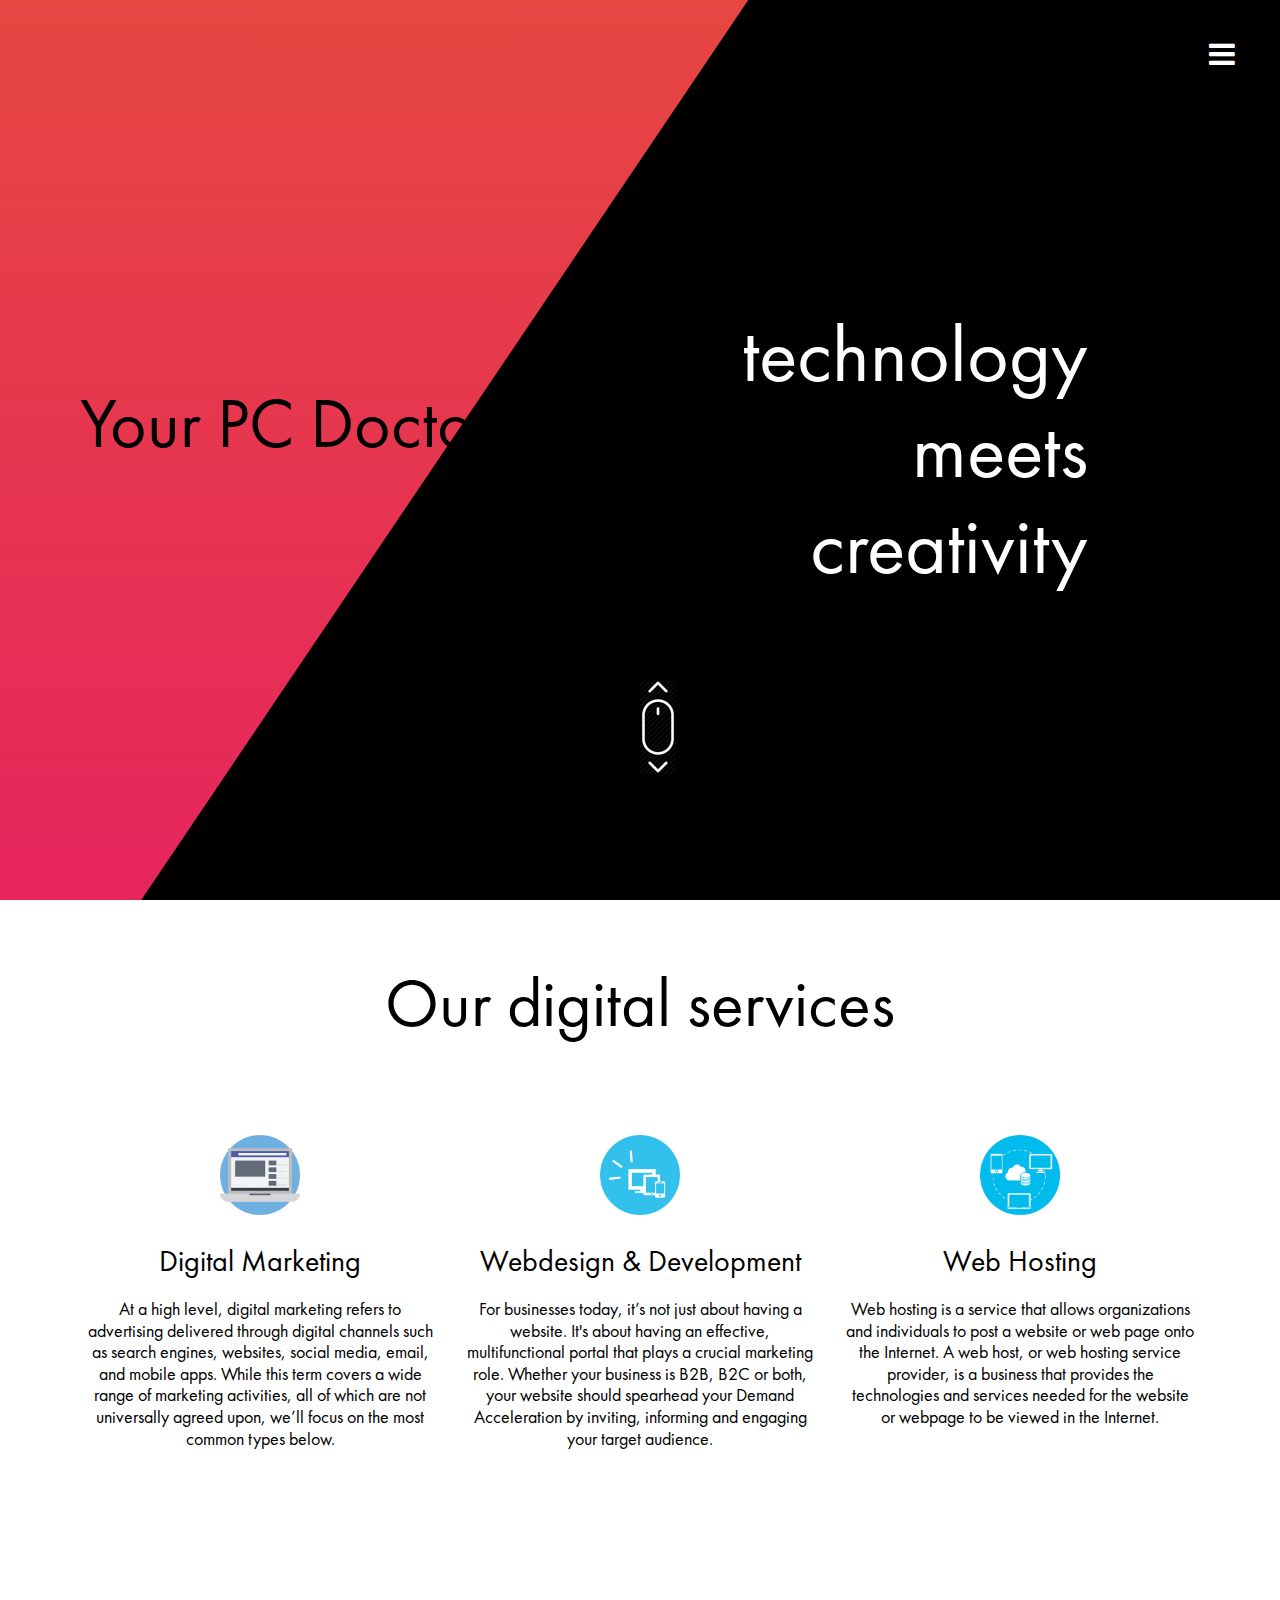
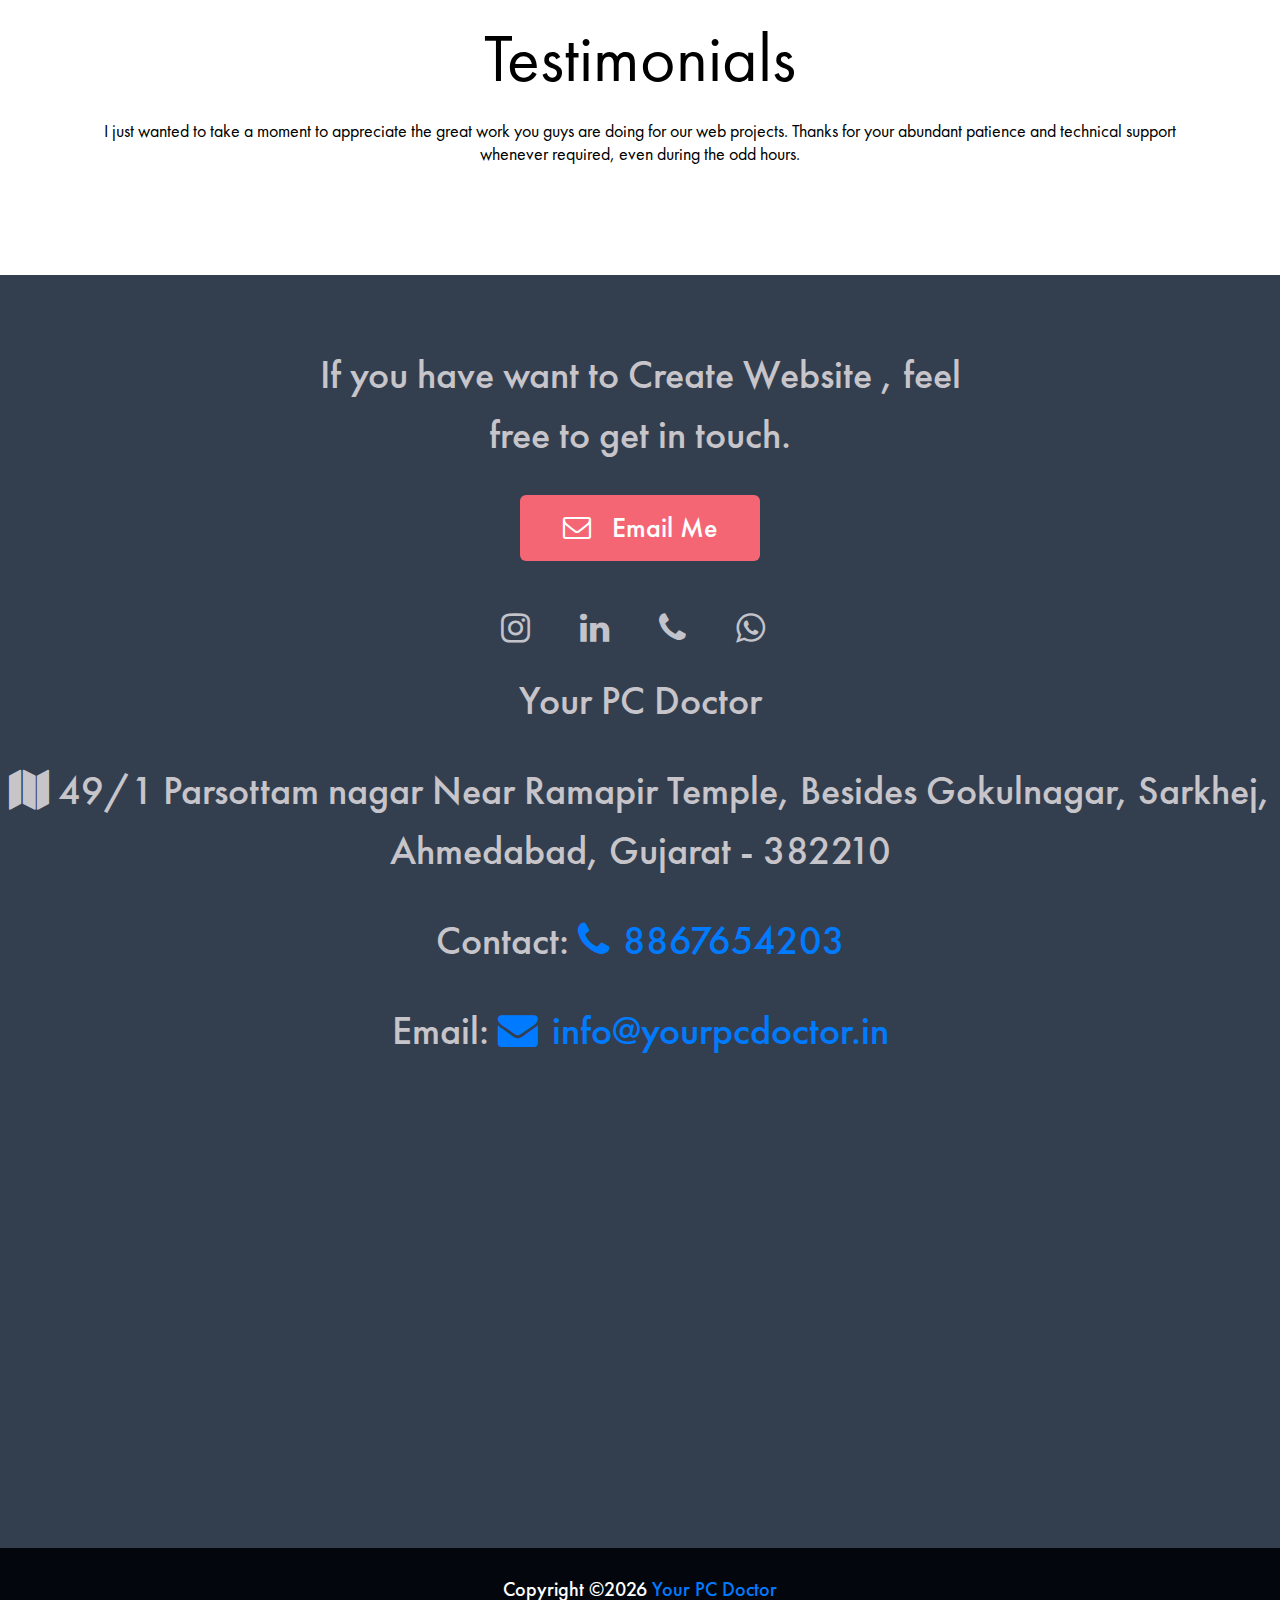
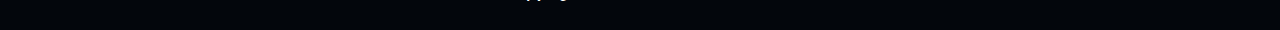
<file: index.html>
<!DOCTYPE html>
<html>
<head>
<title>Your PC Doctor</title>
<meta charset="utf-8">
  
  
  <script async src="https://pagead2.googlesyndication.com/pagead/js/adsbygoogle.js?client=ca-pub-3212308800142085"
     crossorigin="anonymous"></script>
     
     
<!-- Meta -->
  <meta charset="utf-8">
      <meta name="viewport" content="width=device-width, initial-scale=1, shrink-to-fit=no">

    <meta name="geo.placename" content="Your PC Doctor" />
    <meta name="geo.position" content="22.975965, 72.494290" />
    <meta name="geo.region" content="Your PC Doctor" />
    <meta name="ICBM" content="22.975965, 72.494290" />
    
    <meta name="distribution" content="global"/>
    <meta property="og:url" content="https://yourpcdoctor.in/" />
    <meta property="og:site_name" content="Your PC Doctor | Get Free Quotes | Compare and Save | Create Website | Website Hosting | Host website | Computer Repair Near me "/>
    <link rel="canonical" href="https://yourpcdoctor.in/">
        
      <meta name="description" content="Top 10 Computer Repairing and Digital solution in Ahmedabad call @ 8867654203.Create your Website. we are basically deals in creating website, Hosting, Modify website and Computer Sales and Service."/>
      <meta name="keywords" content="Computer Repairing, Computer shop, Pan card apply, Passport apply, Create website, Domain Purchase, Computer Sales and service in Ahmedabad, Computer shop in Sarkhej, Computer shop in Ahmedabad, Assemble Computer." />
      <meta name="zipcode" content="382210,382213,380055,380015" />
        <meta name="author" content="Your PC Doctor">
        <meta name="robots" content="index,follow" />  
        <meta name="classification" content="Computer Repairing | Website Create | Website solutions" />
        <meta name="rating" content="General"/>
        <meta name="city" content="Ahmedabad" />
        <meta name="State" content="Gujarat" />
<meta name="viewport" content="width=device-width, initial-scale=1" shrink-to-fit="no">
<meta http-equiv="X-UA-Compatible" content="IE=edge">
<!-- favicons -->

<link rel="icon" type="image/png" sizes="16x16" href="images/favicon.png">

<!-- CSS/Js -->
<link rel="stylesheet" type="text/css" href="https://maxcdn.bootstrapcdn.com/font-awesome/4.7.0/css/font-awesome.min.css">
<link rel="stylesheet" type="text/css" href="css/style.css">
<link rel="stylesheet" type="text/css" href="css/custom-responsive-style.css">
<script type="text/javascript" src="scripts/jquery-3.2.1.min.js"></script>
<script type="text/javascript" src="scripts/plugin-active.js"></script>
</head>
<body>
  <header>
    <div class="mobile-logo">
    <a href=""><img src="images/ypd-logo.png"></a>
  </div>
  <a class="menu-toggle rounded" href="#">
    <i class="fa fa-bars"></i>
  </a>
  <nav id="sidebar-wrapper">
    <ul class="sidebar-nav">
      <li class="sidebar-brand">
        <a class="smooth-scroll" href="#Header"></a>
      </li>
      <li class="sidebar-nav-item">
        <a class="smooth-scroll" href="#Services">Our digital services</a>
      </li>
      <!--<li class="sidebar-nav-item">-->
      <!--  <a class="smooth-scroll" href="#OurWork">Our Work</a>-->
      <!--</li>-->
      <!--<li class="sidebar-nav-item">-->
      <!--  <a class="smooth-scroll" href="#OurBlog">Our Blog</a>-->
      <!--</li>-->
      <li class="sidebar-nav-item">
        <a class="smooth-scroll" href="#Testimonials">Testimonials</a>
      </li>
      <li class="sidebar-nav-item">
        <a class="smooth-scroll" href="#Contact">Contact</a>
      </li>
    </ul>
  </nav>
  </header>
<section id="Banner">
  <div class="logo">
    <p> Your PC Doctor </p>
  </div>
  <div class="blacksection">
    <h1>technology<br>meets<br>creativity</h1>
  </div>
</section>
<a href="#Services" class="mscroll"><img src="images/mouse-icon.png" alt="mouse icon"></a>
<section id="Services">
  <div class="container">
    <h2>Our digital services</h2>
    <div class="row">
      <div class="col-xs-12 col-sm-12 col-md-4 col-lg-4 col-xl-4">
        <div class="each-services">
          <img src="images/digital-marketing.jpg" alt="Services">
          <h3>Digital Marketing</h3>
          <p>At a high level, digital marketing refers to advertising delivered through digital channels such as search engines, websites, social media, email, and mobile apps. While this term covers a wide range of marketing activities, all of which are not universally agreed upon, we’ll focus on the most common types below.</p>
        </div>
      </div>
      <div class="col-xs-12 col-sm-12 col-md-4 col-lg-4 col-xl-4">
        <div class="each-services">
          <img src="images/web-design.jpg" alt="Services">
          <h3>Webdesign &amp; Development</h3>
          <p>For businesses today, it’s not just about having a website. It's about having an effective, multifunctional portal that plays a crucial marketing role. Whether your business is B2B, B2C or both, your website should spearhead your Demand Acceleration by inviting, informing and engaging your target audience.</p>
        </div>
      </div>
      <div class="col-xs-12 col-sm-12 col-md-4 col-lg-4 col-xl-4">
        <div class="each-services">
          <img src="images/web-hosting.jpg" alt="Services">
          <h3>Web Hosting</h3>
          <p> Web hosting is a service that allows organizations and individuals to post a website or web page onto the Internet. A web host, or web hosting service provider, is a business that provides the technologies and services needed for the website or webpage to be viewed in the Internet.</p>
        </div>
      </div>
    </div>
  </div>
</section>
 
 
<!-- <section id="OurWork">-->
<!--  <div class="container">-->
<!--    <h2>Our Work</h2>-->
<!--    <div class="row">-->
<!--      <div class="col-xs-12 col-sm-12 col-md-9 col-lg-9 col-xl-9">-->
<!--        <div class="each-work space">-->
<!--        <a href="goalcargopackers.in">-->
<!--          <img src="images/goal.in.jpg" alt="Goal Cargo Packers & Movers">-->
<!--        </a>-->
<!--        </div>-->
<!--         <div class="each-work">-->
<!--          <img src="images/designer.jpg" alt="Designer">-->
<!--        </div>-->
<!--        <div class="each-work space">-->
<!--          <img src="images/mountain.jpg" alt="Mountain">-->
<!--        </div>-->
<!--         <div class="each-work">-->
<!--          <img src="images/brandname.jpg" alt="Brandname">-->
<!--        </div>-->
<!--        <div class="each-work space">-->
<!--          <img src="images/stores.jpg" alt="Stores">-->
<!--        </div>-->
<!--         <div class="each-work">-->
<!--          <img src="images/hipster.jpg" alt="Hipster">-->
<!--        </div>-->
<!--      </div>-->
<!--    </div>-->
<!--  </div>-->
<!--</section> -->


<!--<section id="OurBlog"> -->
<!--  <div class="container">-->
<!--    <h2>Our Blog</h2>-->
<!--    <p>A frequent, chronological publication of<br /> personal thoughts and Web links.</p>-->
<!--    <div class="blog-wrap">-->
<!--      <div class="each-block clearfix one"> -->
<!--        <div class="icon">-->
<!--          <img src="images/blog-icon.png">-->
<!--        </div>-->
<!--        <div class="blog-intro"> -->
<!--          <h3>Opening New Doors for..</h3>-->
<!--          <p>When a group of ambitious designers meet, you know something hot is brewing. Take a closer look and you’ll find them murmuring away..</p>-->
<!--        </div>-->
<!--      </div>-->
<!--      <div class="each-block clearfix two"> -->
<!--        <div class="icon">-->
<!--          <img src="images/blog-icon.png">-->
<!--        </div>-->
<!--        <div class="blog-intro"> -->
<!--          <h3>Is Your Content Strategy Playing..</h3>-->
<!--          <p>Compelling creative assets play a major role in the success of your Paid Customer Acquisition program..</p>-->
<!--        </div>-->
<!--      </div>-->
<!--      <div class="each-block clearfix three"> -->
<!--        <div class="icon">-->
<!--          <img src="images/blog-icon.png">-->
<!--        </div>-->
<!--        <div class="blog-intro"> -->
<!--          <h3>Glocalization Helps Small..</h3>-->
<!--          <p>At Position², we combine creative thinking and best practices for each channel to develop engaging and effective assets to enhance your brand.. </p>-->
<!--        </div>-->
<!--      </div>-->
<!--    </div>-->
<!--    <div class="learnmore">-->
<!--      <a href="Learnmore"><span>Learn more</span></a>-->
<!--    </div>-->
<!--  </div>-->
<!--</section>-->


<section id="Testimonials">
   <div class="container">
    <h2>Testimonials</h2>
    <p>I just wanted to take a moment to appreciate the great work you guys are doing for our web projects. Thanks for your abundant patience and technical support whenever required, even during the odd hours.</p>
    <!-- <div class="testi-wrapper">
        <div class="latest-testimonials each-testi">
          <div class="division">
            <span>03.</span> 
            <div class="title">
              <h4>Testimonials</h4>
              <h6>Read our clients thoughts..</h6>
            </div>
          </div>
          <p>You have surely made an impression with the awesome above!But, here is your chance to make the most of it. Display testimonials and boost your website conversions!</p>
        </div>
        <div class="old-testimonials each-testi">
          <p>I'm thrilled with the new website that Position2 developed for Janrain to reflect our evolution into the leading provider of enterprise customer identity and access management solutions.</p>
          <div class="profile">
            <img src="images/user-profile-one.png" alt="">
            <div class="designation">
              <h6>Emma</h6>
              <p>President and General Manager</p>
            </div>
          </div>
        </div>
        <div class="old-testimonials each-testi no-margin">
          <p>From a metrics perspective, the amount of efficiency we've been able to wring from the Position2 PPC channel in the face of really interesting challenges has been phenomenal.</p>
          <div class="profile">
            <img src="images/user-profile-two.png" alt="">
            <div class="designation">
              <h6>Jeff</h6>
              <p>Chief Commercial Officer</p>
            </div>
          </div>
        </div>
      </div> -->
   </div>
</section>
<footer id="Contact">
  <div class="container">
    <p>If you have want to Create Website  , feel <br>free to get in touch.</p>
    <a href="mailto:info@yourpcdoctor.in" class="email-btn"><span><i class="fa fa-envelope-o" aria-hidden="true"></i> Email Me</span></a>
    <ul class="social-icons">
      <li><a href="https://www.instagram.com/_.ravipatel/" target="_blank"><i class="fa fa-instagram" aria-hidden="true"></i></a></li>
      <!-- <li><a href="" target="_blank"><i class="fa fa-twitter" aria-hidden="true"></i></a></li> -->
      <li><a href="https://www.linkedin.com/in/ravi-patel2303/" target="_blank"><i class="fa fa-linkedin" aria-hidden="true"></i></a></li>
      <li><a href="tel:+918867654203"><i class="fa fa-phone" aria-hidden="true"></i></a></li>
      <li><a href="https://wa.me/+918867654203" target="_blank"><i class="fa fa-whatsapp" aria-hidden="true"></i></a></li>
    </ul>
  </div>
  <br>
      
          <p>Your PC Doctor</p>
          <p class="d-block sm-mb-30px"><i class="fa fa-map text-main-color margin-right-10px" aria-hidden="true"></i> 49/1 Parsottam nagar Near Ramapir Temple, Besides Gokulnagar, Sarkhej, Ahmedabad, Gujarat - 382210</p>
          <p>Contact: <a href="tel:+918867654203" target="_blank"><i class="fa fa-phone" aria-hidden="true"></i>8867654203</a> </p>
          <p>Email: <a href="mailto:info@yourpcdoctor.in" target="_blank"><i class="fa fa-envelope" aria-hidden="true"></i>info@yourpcdoctor.in </a></p>
  
    <div class="map-embed">
    <iframe src="https://www.google.com/maps/embed?pb=!1m18!1m12!1m3!1d3673.300633439558!2d72.49210131433333!3d22.975969923835166!2m3!1f0!2f0!3f0!3m2!1i1024!2i768!4f13.1!3m3!1m2!1s0x0%3A0x35d280809c075f6a!2zMjLCsDU4JzMzLjUiTiA3MsKwMjknMzkuNCJF!5e0!3m2!1sen!2sin!4v1665518486526!5m2!1sen!2sin" width="100%" height="400" style="border:1px;" allowfullscreen="" loading="lazy"></iframe>
    </div>
</div>
</footer>
 <div class="copyright"><p>Copyright ©<script>document.write(new Date().getFullYear());</script> <a href="https://yourpcdoctor.in" target="_blank">Your PC Doctor</p>
</div>
</body>
</html>
</file>
<file: css/custom-responsive-style.css>
/* Medium devices (landscape tablets, 768px and up) */
@media only screen and (max-width: 767px) {
	#Banner .blacksection::before {
		display: none;
	}
	#Banner {
		width: 100%;
	}
	header {
		background: #e64741; /* Old browsers */
		position: fixed;
		width: 100%;
		padding: 20px;
		z-index: 99999;
	}
	header .mobile-logo {
		display: block;
		width: 60px;
	}
	#Banner .logo {
		display: none;
	}
	.mobile-logo img {
		width: 100%;
		height: auto;
	}
	#Banner h1 {
		font-size: 40px;
		right: auto;
		top: 50%;
		transform: translate(-50%,-50%);
		opacity: 1;
		left: 50%;
		text-align: left;
	}
	.mobile-header {
		display: block;
	}
	#Services {
		padding: 30px 0;
	}
	#Services h2 {
	    font-size: 38px;
	    margin-bottom: 30px;
	}
	#Services .each-services img {
		padding-bottom: 10px;
	}
	.each-services {
	    margin-bottom: 40px;
	}
	#OurWork h2, #TestimonialsSlider h2 {
		font-size: 38px;
	}
	#OurWork .grey-box {
		margin-bottom: 30px;
	}
	#OurWork .each-work {
		padding: 0 7px 10px;
		width: 127px;
		height: 120px;
	}
	#OurWork .each-work img {
		width: 100%;
		height: auto;
	}
	#OurBlog h2 {
		font-size: 38px;
	}
	#OurBlog {
	    padding: 60px 0;
	} 
	.each-block {
	    position: static;
	    width: auto;
	    padding: 0 0;
	    margin-bottom: 25px;
	    display: inline-block;
	}
	.blog-wrap {
		margin: 40px 0;
	}
	#TestimonialsSlider {
		padding: 40px 0;
	}
	.testimonials-dtl p {
	    width: auto;
	    padding: 0 20px;
	}
	.testimonials-dtl h5 {
		padding-top: 20px;
	}
	#Footer p {
		font-size: 34px;
	}
	.social-icons li i {
	    font-size: 26px;
	}
	.blog-wrap {
		height: auto;
	}
	#OurBlog .each-block {
		width: 100%;
	}
	#OurBlog .blog-wrap::before, #OurBlog .each-block::before {
		display: none;
	}
	#OurBlog .blog-wrap .blog-intro {
		width: 75%;
	}
	#Testimonials {
		padding-bottom: 30px;
	}
	#Testimonials span {
		font-size: 50px;
	}
	#Testimonials h2 {
		font-size: 40px;
	}
	#Testimonials .title {
		width: 70%;
	}
	#Testimonials .testi-wrapper {
		margin-top: 50px;
	}
	#Testimonials .testi-wrapper .latest-testimonials {
		margin-right: 0;
	}
	#Testimonials .testi-wrapper .each-testi {
		width: 100%;
	}
	#Testimonials .testi-wrapper .old-testimonials {
		margin: 0 0 30px 0;
		height: auto;
	}
	#Testimonials .each-testi .profile {
		position: static;
	}
	.social-icons li {
		margin: 0 8px;
	}
} 

/* Large devices (laptops/desktops, 992px and up) */
@media screen and (min-width: 768px) and (max-width: 991px){
	#Banner {
		width: 100%;
		height: 60vh;
	}
	header {
		background: #e64741; /* Old browsers */
		position: fixed;
		width: 100%;
		padding: 20px;
		z-index: 99999;
	}
	header .mobile-logo {
		display: block;
		width: 60px;
	}
	#Banner .logo {
		display: none;
	}
	.mobile-logo img {
		width: 100%;
		height: auto;
	}
	#Banner h1 {
		right: 16%;
		opacity: 1;
	}
	#OurBlog .each-block::before , #OurBlog .blog-wrap::before {
		display: none;
	}
	#OurBlog .each-block {
		width: 100%;
	}
	#Services {
	   padding: 30px 0; 
	}
	#Services h2 {
		font-size: 40px;
		margin-bottom: 30px;
	}
	#Services .each-services img {
	    width: 58px;
	    padding-bottom: 10px;
	}
	#Services .each-services h3 {
		font-size: 22px;
		min-height: 50px;
	}
	#Services .each-services p {
		font-size: 16px;
	}
	#Banner .blacksection::before {
	    right: 0;
	    transform: rotate(50deg);
	    top: 0;
	}
	#OurWork h2, #TestimonialsSlider h2, #OurBlog h2 {
		font-size: 38px;
	}
	#OurWork .each-work {
		width: 151px;
	}
	.blog-wrap:before {
		content: none;
	}
	#Footer p {
		font-size: 30px;
	}
	.social-icons li i {
		font-size: 36px;
	}
	#Testimonials .testi-wrapper {
		margin-top: 60px;
	}
	#TestimonialsSlider {
		font-size: 40px;
	}
	#Testimonials .testi-wrapper .latest-testimonials {
		margin-right: 0;
		width: 100%;
	}
	#Testimonials .testi-wrapper .old-testimonials {
		width: 46%;
	}
} 

/* Extra large devices (large laptops and desktops, 1200px and up) */
@media screen and (min-width: 992px) and (max-width: 1024px){
	#Banner .blacksection::before {
		width: 1200px;
	}
	#Banner h1 {
		font-size: 60px;
	}
	#OurWork .each-work {
		width: 30.6%;
	}
	#OurBlog .each-block::before {
		right: -53px;
	}
	#OurBlog .each-block.two::before {
		left: -52px;
	}
	#Testimonials .testi-wrapper .each-testi {
		width: 31%;
	}
}
</file>
